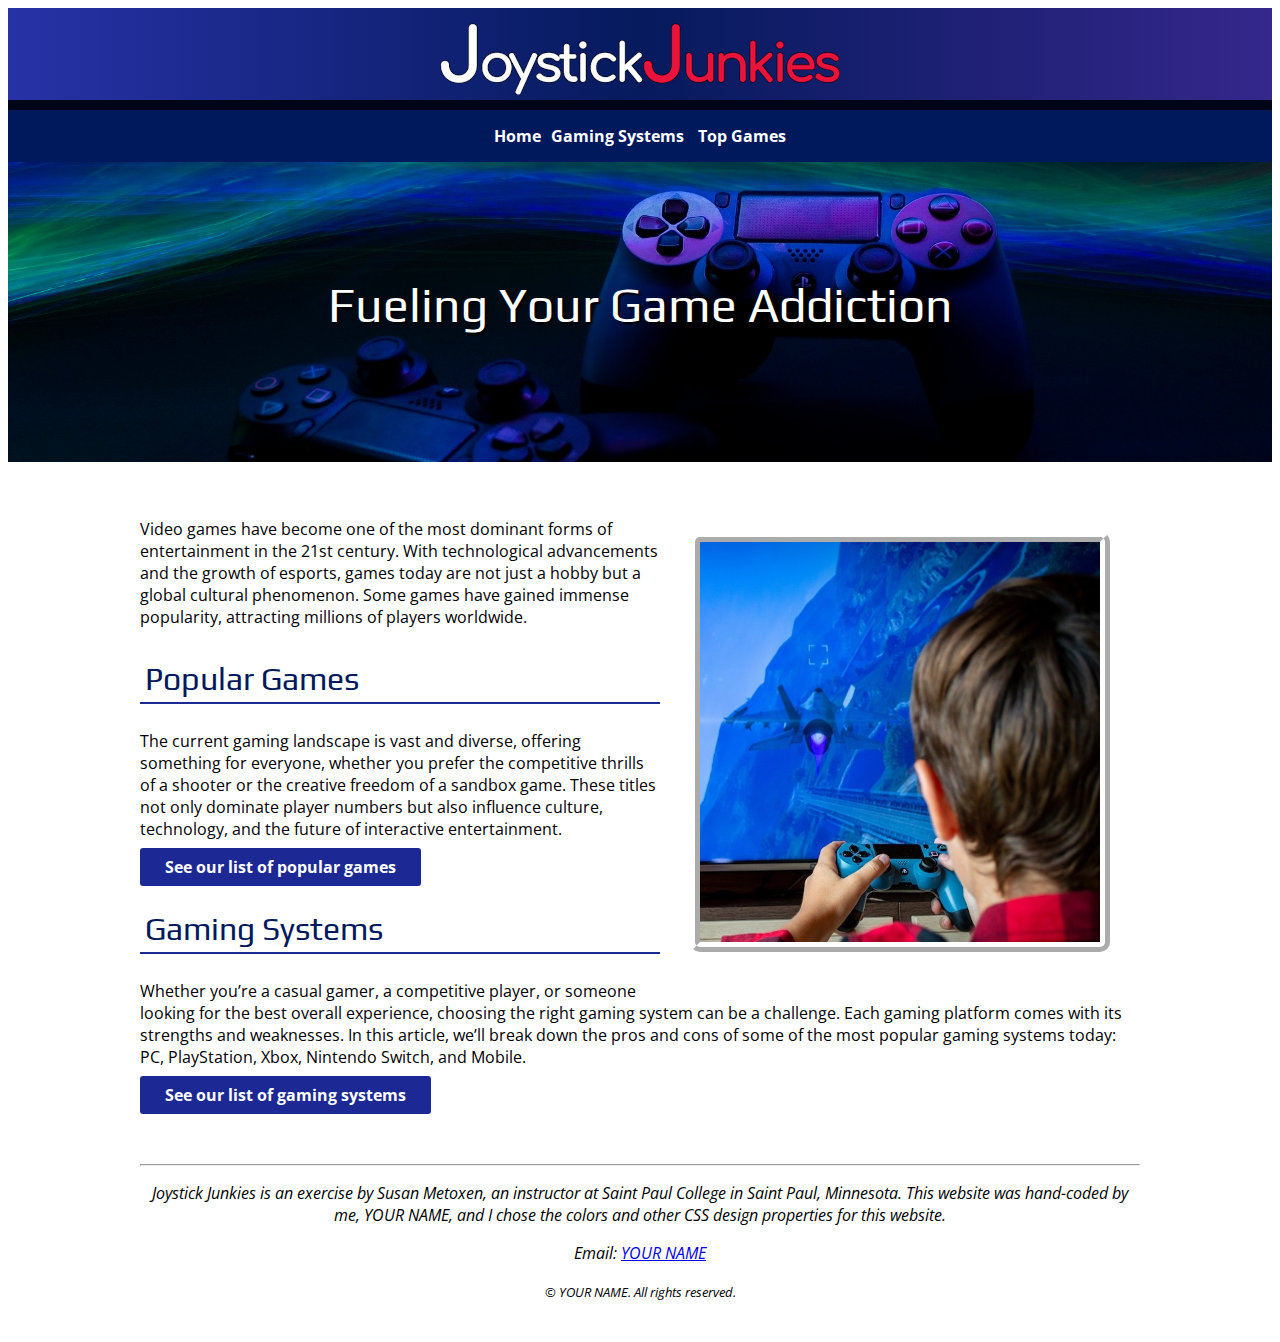
<file: index.html>
<!DOCTYPE html>
<html lang="en">
<head>
	<meta charset="utf-8">
	<meta name="viewport" content="width=device-width, initial-scale=1,
	minimum-scale=1" />
	<title>Joystick Junkies</title>
	<link rel="shortcut icon" href="favicon.ico" type="image/x-icon">
	<link rel="stylesheet" href="style.css">
</head>
<body>
	<header>
		<a href="index.html">
			<img src="images/logo.png" width="400" height="72"
			alt="Joystick Junkies Logo" class="logo">
		</a>
	</header>
	<nav>
		<ul>
			<li><a href="index.html">Home</a></li
			<li><a href="gaming-systems.html">Gaming Systems</a></li>
			<li><a href="game-list.html">Top Games</a></li>
		</ul>
	</nav>
	<div class="home-hero">
		<h1>Fueling Your Game Addiction</h1>
	</div>
	<main>
		<img src="images/gamer1.jpg" height="600px" width="600px" alt="gamer 1" class="float-right">
	<p>Video games have become one of the most dominant forms of entertainment in the 
	21st century. With technological advancements and the growth of esports, games 
	today are not just a hobby but a global cultural phenomenon. Some games have 
	gained immense popularity, attracting millions of players worldwide.</p>

	<h2>Popular Games</h2>

	<p>The current gaming landscape is vast and diverse, offering 
	something for everyone, whether you prefer the competitive 
	thrills of a shooter or the creative freedom of a sandbox game. 
	These titles not only dominate player numbers but also influence 
	culture, technology, and the future of interactive entertainment.
	</p>
	
	<a href="game-list.html" class="button-design">See our list of popular games</a>

	<h2>Gaming Systems</h2>

	<p>Whether you’re a casual gamer, a competitive player, or someone looking for the 
	best overall experience, choosing the right gaming system can be a challenge. 
	Each gaming platform comes with its strengths and weaknesses. In this article, 
	we’ll break down the pros and cons of some of the most popular gaming systems 
	today: PC, PlayStation, Xbox, Nintendo Switch, and Mobile. 
	</p>

	<a href="game-list.html" class="button-design">See our list of gaming systems</a>
	</main>
	<footer>
		<hr>
		<p>Joystick Junkies is an exercise by Susan Metoxen, an instructor at 
		Saint Paul College in Saint Paul, Minnesota. This website was hand-coded 
		by me, YOUR NAME, and I chose the colors and other CSS design properties 
		for this website.</p>
		
		<p>Email: <a href="mailto:YOURNAME@joystickjunkies.com">YOUR NAME</a></p>
		
		<small>&copy; YOUR NAME. All rights reserved.</small>
	</footer>
</body>
</html>
</file>
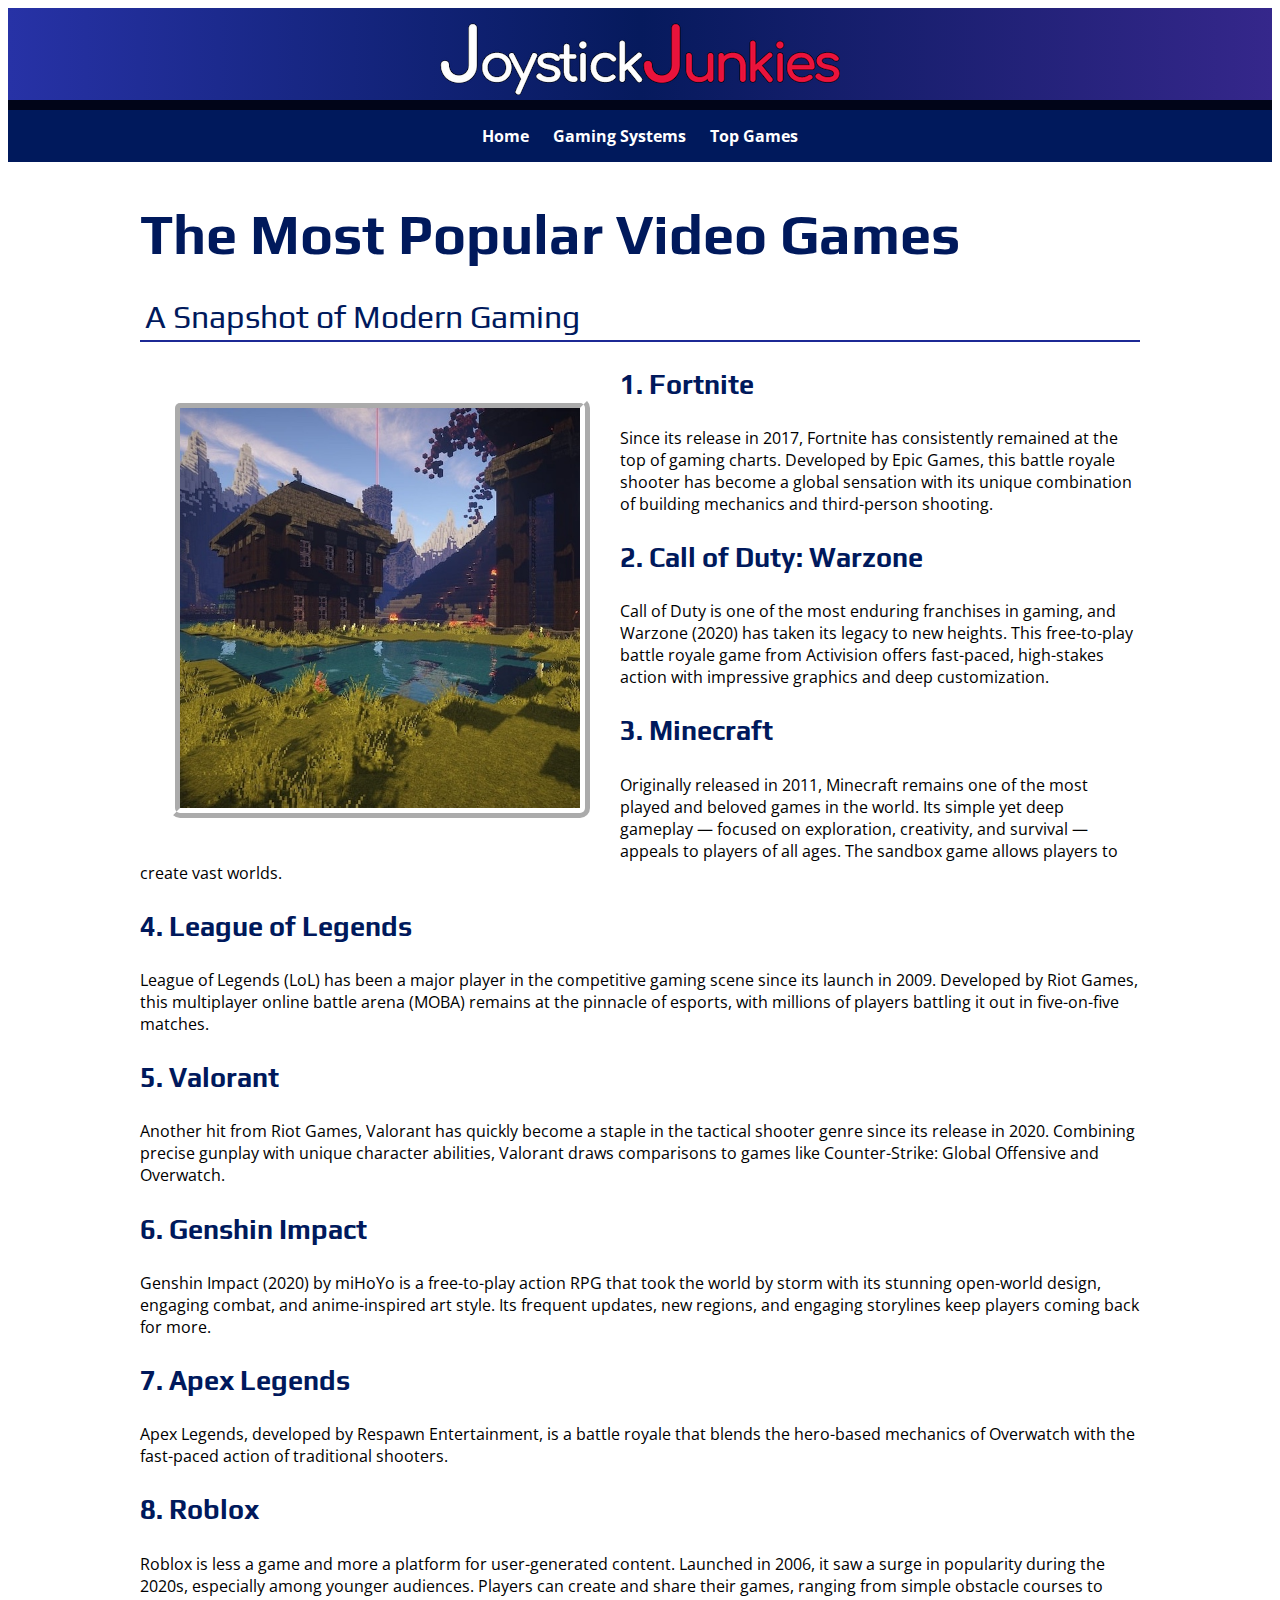
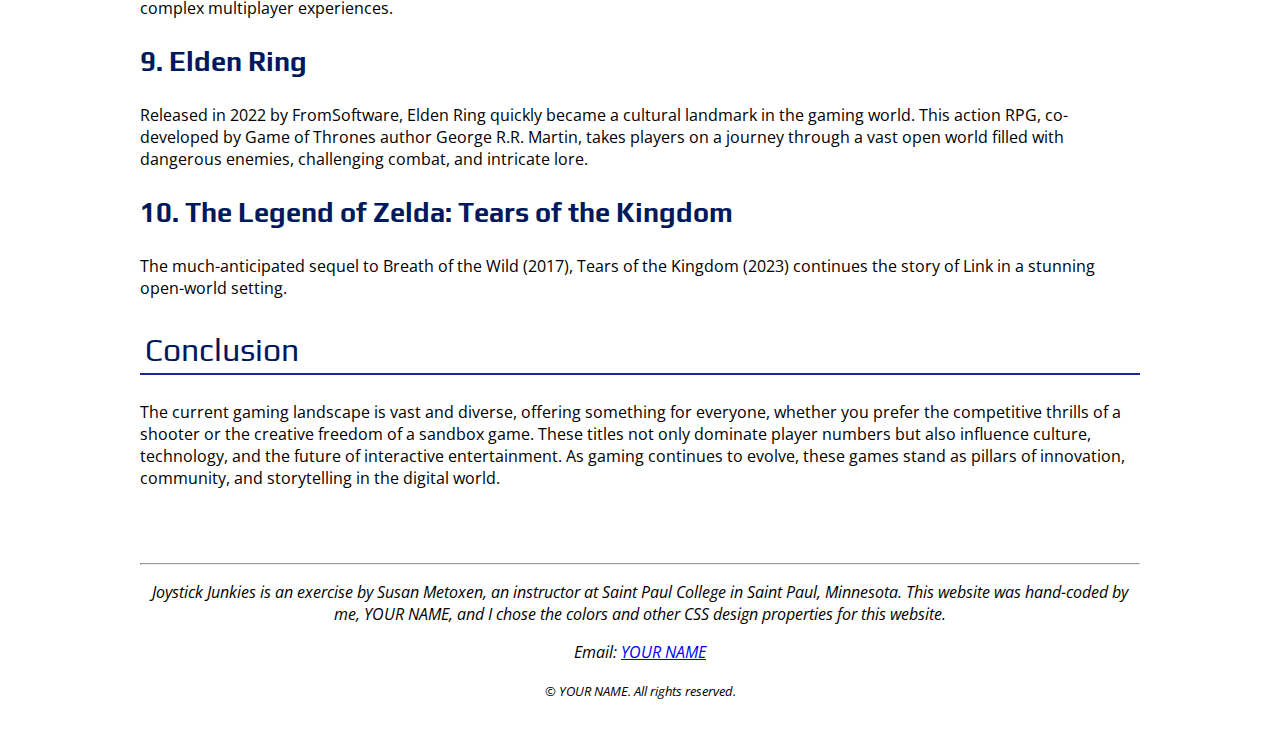
<file: game-list.html>
<!DOCTYPE html>
<html lang="en">
<head>
	<meta charset="utf-8">
    <meta name="viewport" content="width=device-width, initial-scale=1,
	minimum-scale=1" />
	<title>Joystick Junkies</title>
    <link rel="shortcut icon" href="favicon.ico" type="image/x-icon">
	<link rel="stylesheet" href="style.css">
</head>
<body>
	<header>
        <a href="index.html">
		    <img src="images/logo.png" width="400" height="72"
		    alt="Joystick Junkies Logo" class="logo">
        </a>
	</header>
	<nav>
		<ul>
			<li><a href="index.html">Home</a></li>
			<li><a href="gaming-systems.html">Gaming Systems</a></li>
			<li><a href="game-list.html">Top Games</a></li>
		</ul>
	</nav>
	<main>

    <h1>The Most Popular Video Games</h1>
    <h2>A Snapshot of Modern Gaming</h2>
	<img src="images/gamer3.jpg" height="600px" width="600px" alt="gamer 3" class="float-left">
    <h3>1. Fortnite</h3>
    <p>Since its release in 2017, Fortnite has consistently remained at the top of gaming charts. Developed by Epic Games, this battle royale shooter has become a global sensation with its unique combination of building mechanics and third-person shooting. </p>
    
    <h3>2. Call of Duty: Warzone</h3>
    <p>Call of Duty is one of the most enduring franchises in gaming, and Warzone (2020) has taken its legacy to new heights. This free-to-play battle royale game from Activision offers fast-paced, high-stakes action with impressive graphics and deep customization. </p>
    
    <h3>3. Minecraft</h3>
    <p>Originally released in 2011, Minecraft remains one of the most played and beloved games in the world. Its simple yet deep gameplay — focused on exploration, creativity, and survival — appeals to players of all ages. The sandbox game allows players to create vast worlds. </p>
    
    <h3>4. League of Legends</h3>
    <p>League of Legends (LoL) has been a major player in the competitive gaming scene since its launch in 2009. Developed by Riot Games, this multiplayer online battle arena (MOBA) remains at the pinnacle of esports, with millions of players battling it out in five-on-five matches.</p>
    
    <h3>5. Valorant</h3>
    <p>Another hit from Riot Games, Valorant has quickly become a staple in the tactical shooter genre since its release in 2020. Combining precise gunplay with unique character abilities, Valorant draws comparisons to games like Counter-Strike: Global Offensive and Overwatch. </p>
    
    <h3>6. Genshin Impact</h3>
    <p>Genshin Impact (2020) by miHoYo is a free-to-play action RPG that took the world by storm with its stunning open-world design, engaging combat, and anime-inspired art style. Its frequent updates, new regions, and engaging storylines keep players coming back for more. </p>
    
    <h3>7. Apex Legends</h3>
    <p>Apex Legends, developed by Respawn Entertainment, is a battle royale that blends the hero-based mechanics of Overwatch with the fast-paced action of traditional shooters. </p>
    
    <h3>8. Roblox</h3>
    <p>Roblox is less a game and more a platform for user-generated content. Launched in 2006, it saw a surge in popularity during the 2020s, especially among younger audiences. Players can create and share their games, ranging from simple obstacle courses to complex multiplayer experiences.</p>
   
    <h3>9. Elden Ring</h3>
    <p>Released in 2022 by FromSoftware, Elden Ring quickly became a cultural landmark in the gaming world. This action RPG, co-developed by Game of Thrones author George R.R. Martin, takes players on a journey through a vast open world filled with dangerous enemies, challenging combat, and intricate lore. </p>
    
    <h3>10. The Legend of Zelda: Tears of the Kingdom</h3>
    <p>The much-anticipated sequel to Breath of the Wild (2017), Tears of the Kingdom (2023) continues the story of Link in a stunning open-world setting. </p>

	<h2>Conclusion</h2>
    <p>The current gaming landscape is vast and diverse, offering something for everyone, whether you prefer the competitive thrills of a shooter or the creative freedom of a sandbox game. These titles not only dominate player numbers but also influence culture, technology, and the future of interactive entertainment. As gaming continues to evolve, these games stand as pillars of innovation, community, and storytelling in the digital world. </p>
</main>
	<footer>
		<hr>
		<p>Joystick Junkies is an exercise by Susan Metoxen, an instructor at 
		Saint Paul College in Saint Paul, Minnesota. This website was hand-coded 
		by me, YOUR NAME, and I chose the colors and other CSS design properties 
		for this website.</p>
		
		<p>Email: <a href="mailto:YOURNAME@joystickjunkies.com">YOUR NAME</a></p>
		
		<small>&copy; YOUR NAME. All rights reserved.</small>
	</footer>
</body>
</html>
</file>
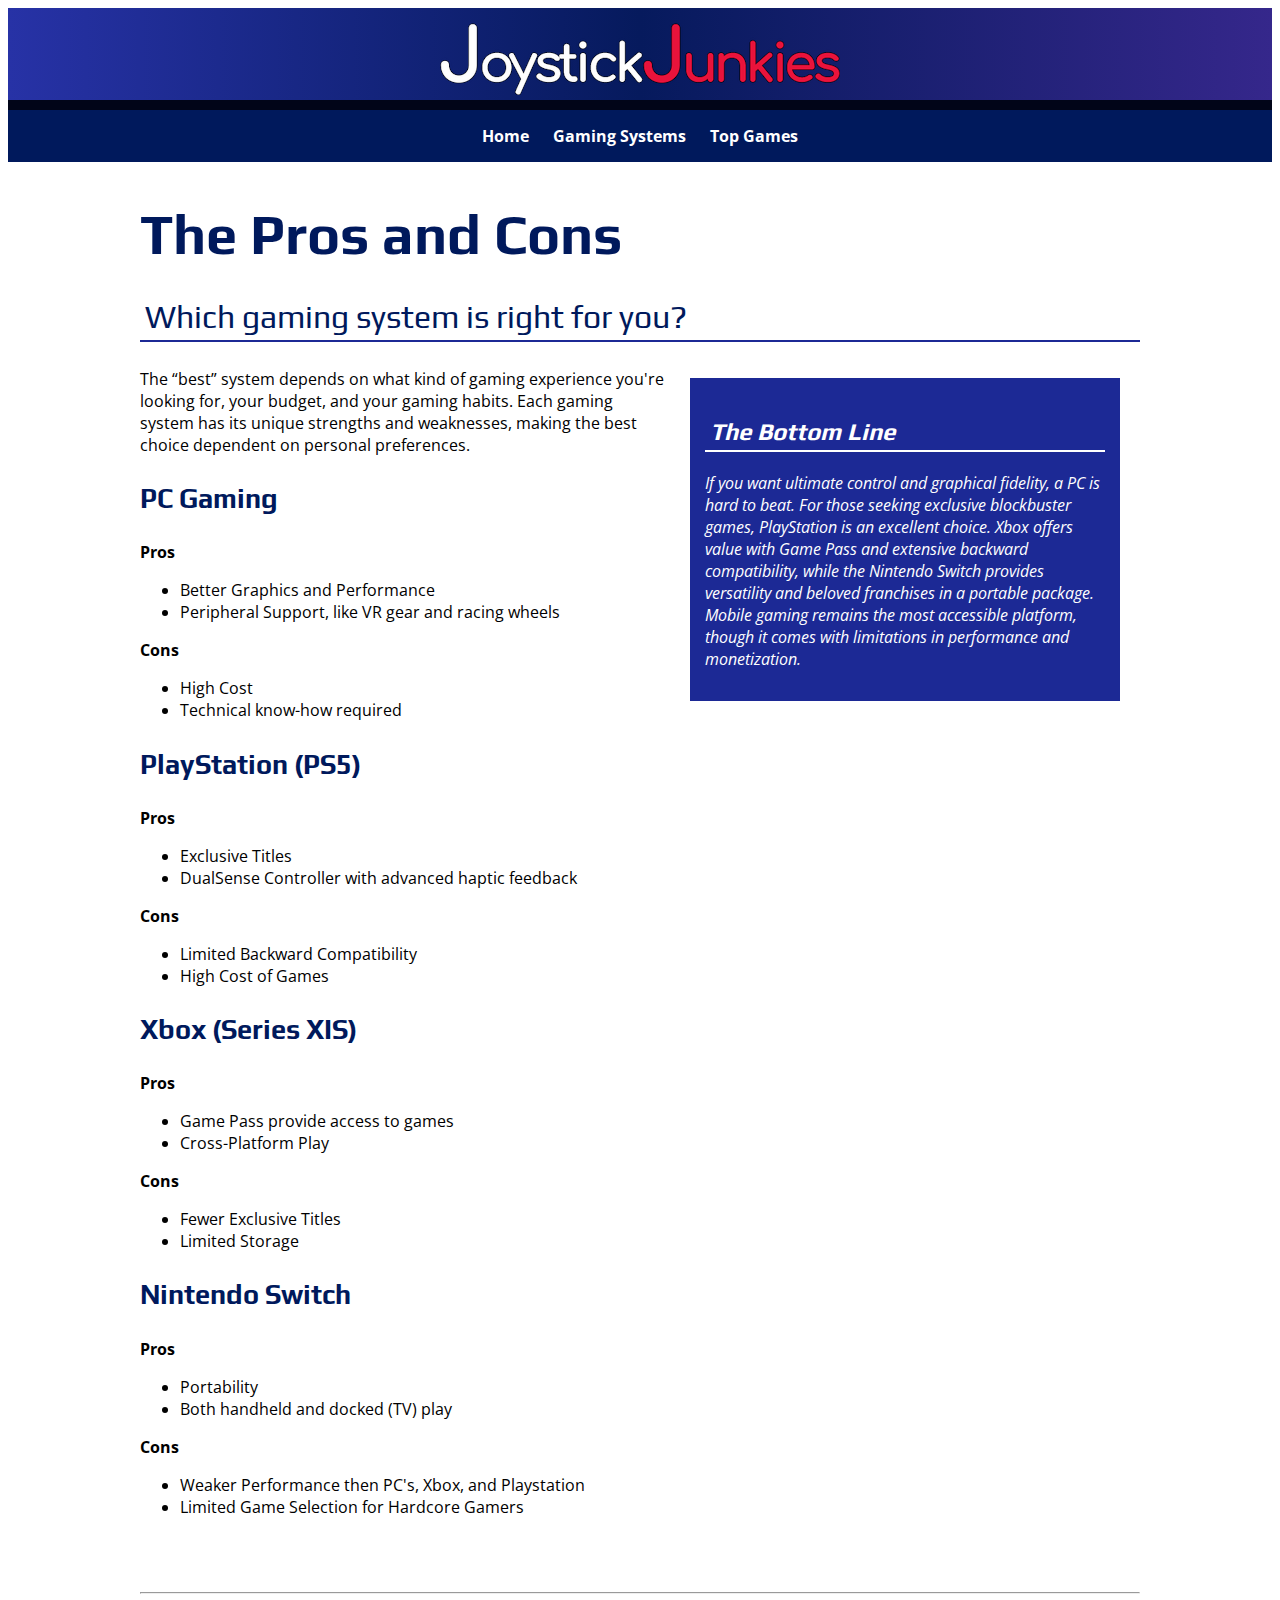
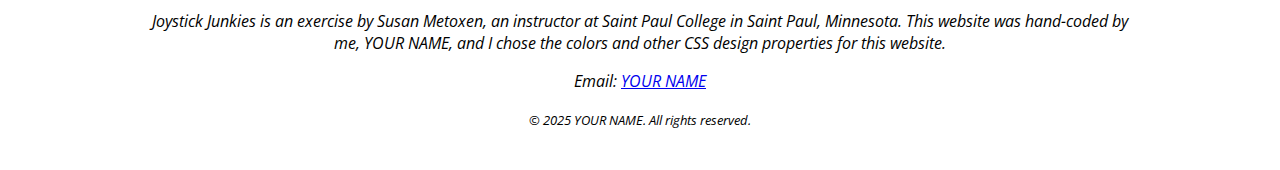
<file: gaming-systems.html>
<!DOCTYPE html>
<html lang="en">
<head>
	<meta charset="utf-8">
	<meta name="viewport" content="width=device-width, initial-scale=1,
	minimum-scale=1" />
	<title>Joystick Junkies</title>
	<link rel="shortcut icon" href="favicon.ico" type="image/x-icon">
	<link rel="stylesheet" href="style.css">
</head>
<body>
	<header>
		<a href="index.html">
			<img src="images/logo.png" width="400" height="72"
			alt="Joystick Junkies Logo" class="logo">
		</a>
	</header>
	<nav>
		<ul>
			<li><a href="index.html">Home</a></li>
			<li><a href="gaming-systems.html">Gaming Systems</a></li>
			<li><a href="game-list.html">Top Games</a></li>
		</ul>
	</nav>
	<main>
		<h1>The Pros and Cons</h1>
		<h2>Which gaming system is right for you?</h2>
		<div class="text-box">
			<h2>The Bottom Line</h2>
			<p>If you want ultimate control and graphical fidelity, a PC is hard to beat. For those seeking exclusive 
		blockbuster games, PlayStation is an excellent choice. Xbox offers value with Game Pass and extensive backward 
		compatibility, while the Nintendo Switch provides versatility and beloved franchises in a portable package. Mobile
		gaming remains the most accessible platform, though it comes with limitations in performance and monetization.</p>
		</div>

		<p>The “best” system depends on what kind of gaming experience you're looking for, your budget, and your gaming 
		habits. Each gaming system has its unique strengths and weaknesses, making the best choice dependent on personal 
		preferences.</p>
		
		<h3>PC Gaming</h3>
		
		<p><b>Pros</b></p>
		<ul>
			<li>Better Graphics and Performance</li>
			<li>Peripheral Support, like VR gear and racing wheels</li>
		</ul>
		
		<p><b>Cons</b></p>
		<ul>
			<li>High Cost</li>
			<li>Technical know-how required</li>
		</ul>
		
		<h3>PlayStation (PS5)</h3>
		
		<p><b>Pros</b></p>
		<ul>
			<li>Exclusive Titles</li>
			<li>DualSense Controller with advanced haptic feedback</li>
			</ul>
		
		<p><b>Cons</b></p>
		<ul>
			<li>Limited Backward Compatibility</li>
			<li>High Cost of Games</li>
		</ul>
		
		<h3>Xbox (Series XIS)</h3>
		
		<p><b>Pros</b></p>
		<ul>
			<li>Game Pass provide access to games</li>
			<li>Cross-Platform Play</li>
			</ul>
		
		<p><b>Cons</b></p>
		<ul>
			<li>Fewer Exclusive Titles</li>
			<li>Limited Storage</li>
		</ul>
		
		<h3>Nintendo Switch</h3>
		
		<p><b>Pros</b></p>
		<ul>
			<li>Portability</li>
			<li>Both handheld and docked (TV) play</li>
			</ul>
		
		<p><b>Cons</b></p>
		<ul>
			<li>Weaker Performance then PC's, Xbox, and Playstation</li>
			<li>Limited Game Selection for Hardcore Gamers</li>
		</ul>
	</main>
	<footer>
		<hr>
		<p>Joystick Junkies is an exercise by Susan Metoxen, an instructor at 
		Saint Paul College in Saint Paul, Minnesota. This website was hand-coded 
		by me, YOUR NAME, and I chose the colors and other CSS design properties 
		for this website.</p>
		
		<p>Email: <a href="mailto:YOURNAME@joystickjunkies.com">YOUR NAME</a></p>
		
		<small>&copy; 2025 YOUR NAME. All rights reserved.</small>
	</footer>
</body>
</html>
</file>
<file: style.css>
@import url('https://fonts.googleapis.com/css2?family=Open+Sans:ital,wght@0,300..800;1,300..800&family=Play:wght@400;700&display=swap');

body{
   background-color:#FFFFFF;
   font-family: "Open Sans", sans-serif;
}

h1,h2,h3{
	font-family: "Play", sans-serif;
    color: #4639C8;
}

header{
    background: #2732A6;
    background: linear-gradient(90deg,rgba(39, 50, 166, 1) 0%, rgba(6, 26, 93, 1) 50%, rgba(53, 39, 139, 1) 100%);
    text-align: center;
}

header h1{
    line-height: 200%;
    margin: 0;
    color: white;
}

nav{
    font-weight: bold;
    background-color: #00195C;
    text-align: center;
    line-height: 200%;
    border-top: 10px solid #010518; 
}
nav a:link{
    color:white;
}
nav a:visited{
    color:white;
}
nav a:hover{
    color:#B6DCFF;
}
nav a:active{
    color:#B6DCFF;
}

h1,h2,h3{
	font-family: "Play", sans-serif;
    color: #00195C;
}

main{
    max-width: 1000px;
    margin: 30px auto;
    padding: 10px;
}

footer{
    max-width: 1000px;
    margin: 30px auto;
    padding: 10px;
    font-style: italic;
    text-align: center;
}

.logo{
    max-width: 100%;
    height: auto;
    padding-top: 15px;
}
.logo:hover{
    opacity: 0.8;
}

nav a{
    text-decoration: none;
}

.home-hero{
    background-image: url(images/hero-image.jpg);
    height: 300px;
    background-size: cover;
    background-position: top center;
}

.home-hero h1{
    color: white;
    text-shadow: 2px 2px 2px black;
    text-align: center;
    padding-top: 115px;
    font-size: 3em;
    font-weight: normal;
    margin: 0;
}

h1{
    font-size: 3.5em;
    margin: 0;
}

h2{
    border-bottom: 2px solid #1C2995;
    display: flex;
    padding: 5px;
    font-size: 2em;
    font-weight: 100;
}

h3{
    font-size: 1.7em;
}

nav ul{
    list-style-type: none;
    margin: 0;
    padding: 10px;
}

nav li{
    display: inline;
    padding: 10px;
}

.float-right{
    float: right;
    max-width: 40%;
    height: auto;
    Box-shadow: 6;
    Border: 10px ridge #FFFFFF;
    Border-radius: 10px;
    margin: 30px;
}

.float-left{
    float: left;
    max-width: 40%;
    height: auto;
    Box-shadow: 6;
    Border: 10px ridge #FFFFFF;
    Border-radius: 10px;
    margin: 30px;
}

.text-box{
    float: right;
    max-width: 40%;
    margin-top: 10px;
    margin-bottom: 10px;
    margin-left: 20px;
    margin-right: 20px;
    background-color: #1C2995;
    color: #FFFFFF;
    border-radius: 0%;
    padding: 15px;
    font-style: italic;
    
}

.text-box h2{
    border-bottom: 2px solid #FFFFFF;
    color: #fff;
    font-size: 1.5em;
    font-style: italic;
    font-weight: bold;
}

a.button-design{
    color: white;
    border-radius: 3px;
    text-decoration: none;
    padding: 8px 25px;
    font-weight: bold;
}
a.button-design:link{
    background-color: #1C2995;
}
a.button-design:hover{
    background-color: #444ea5;
}

@media only screen and (max-width: 1024px){
    h1{
        font-size: 2.5em;
    }
    h2{
        font-size: 1.5em;
    }
    h3{
        font-size: 1.3em;
    }
    main,
    footer{
        width: 90%;
    }
}

@media only screen and (max-width: 768px){
    h1{
        font-size: 2em;
    }
    .home-hero{
        height: 125px;
    }
    .home-hero h1{
        height: 125px;
        font-size: 1.5em;
        padding-top: 45px;
    }
.float-right,
.float-left{
    display: none;
}

.text-box{
    float: none;
    max-width: 100%;
    display: block;
}

nav ul{
    padding: 0;
    margin: 0;
}
nav li{
    display: block;
    padding-top: 0.5em;
    padding-bottom: 0.5em;
    padding-left: 1em;
    padding-right: 1em;
    border-bottom: 1px solid #646464;
}
}
</file>
